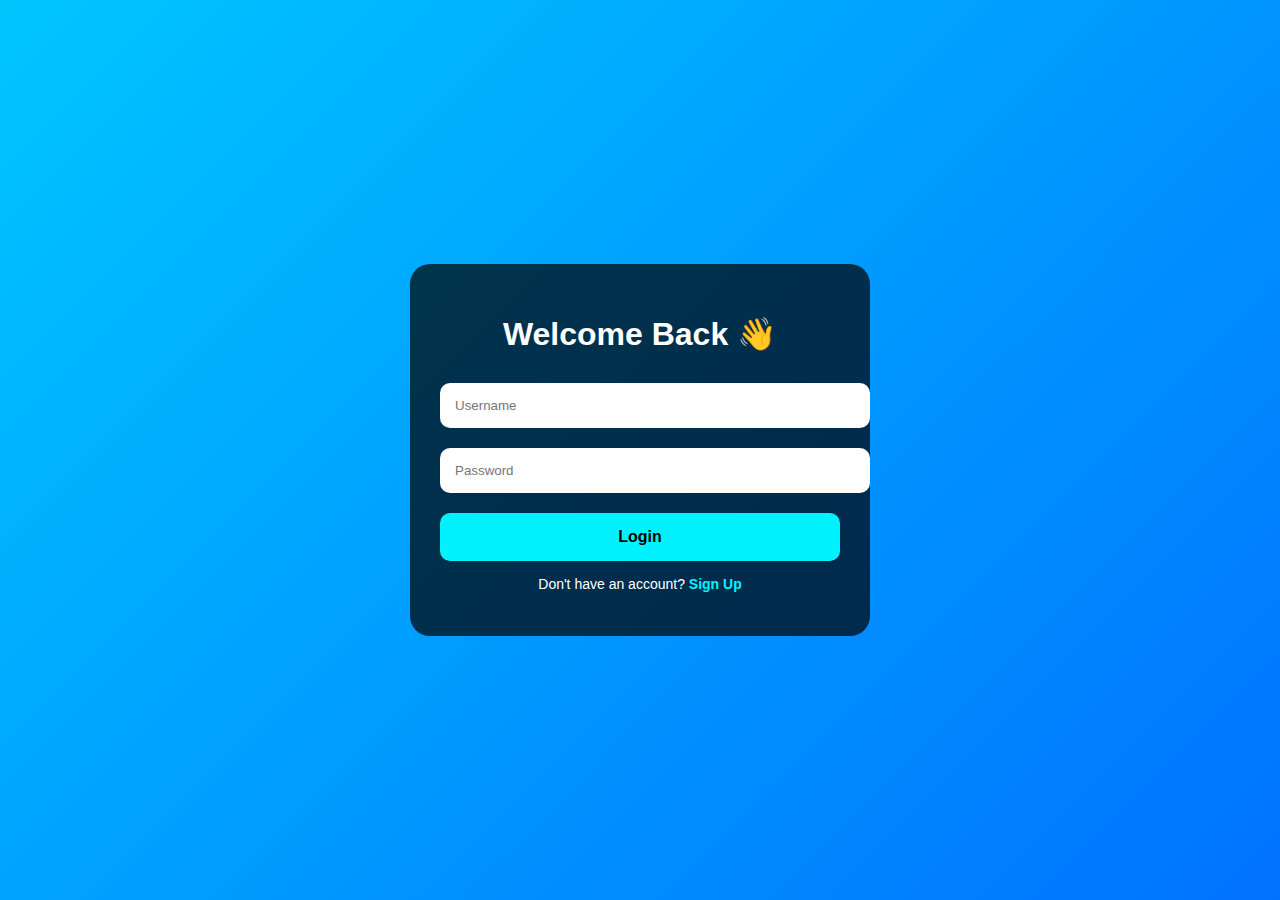
<file: login.html>
<!DOCTYPE html>
<html lang="en">
<head>
  <meta charset="UTF-8">
  <meta name="viewport" content="width=device-width, initial-scale=1">
  <title>Login - FaauzTok</title>
  <link rel="stylesheet" href="css/auth.css">
</head>
<body>

<div class="auth-container">
  <h1>Welcome Back 👋</h1>
  <form id="loginForm">
    <input type="text" id="loginUsername" placeholder="Username" required>
    <input type="password" id="loginPassword" placeholder="Password" required>
    <button type="submit">Login</button>
    <p>Don't have an account? <a href="signup.html">Sign Up</a></p>
  </form>
</div>


<script src="js/auth.js"></script>
</body>
</html>
</file>
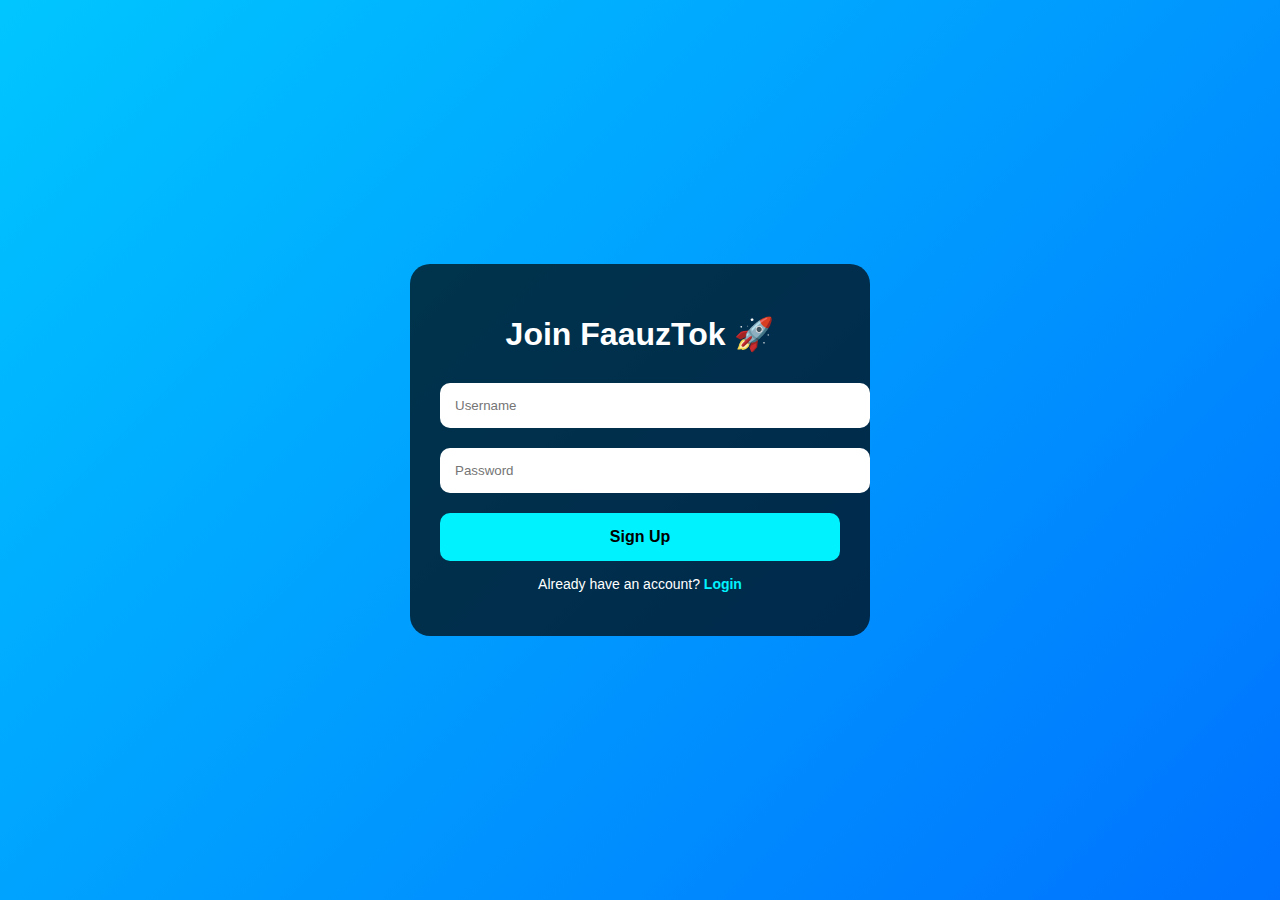
<file: signup.html>
<!DOCTYPE html>
<html lang="en">
<head>
  <meta charset="UTF-8">
  <meta name="viewport" content="width=device-width, initial-scale=1">
  <title>Sign Up - FaauzTok</title>
  <link rel="stylesheet" href="css/auth.css">
</head>
<body>

<div class="auth-container">
  <h1>Join FaauzTok 🚀</h1>
  <form id="signupForm">
    <input type="text" id="signupUsername" placeholder="Username" required>
    <input type="password" id="signupPassword" placeholder="Password" required>
    <button type="submit">Sign Up</button>
    <p>Already have an account? <a href="login.html">Login</a></p>
  </form>
</div>


<script src="js/auth.js"></script>
</body>
</html>
</file>
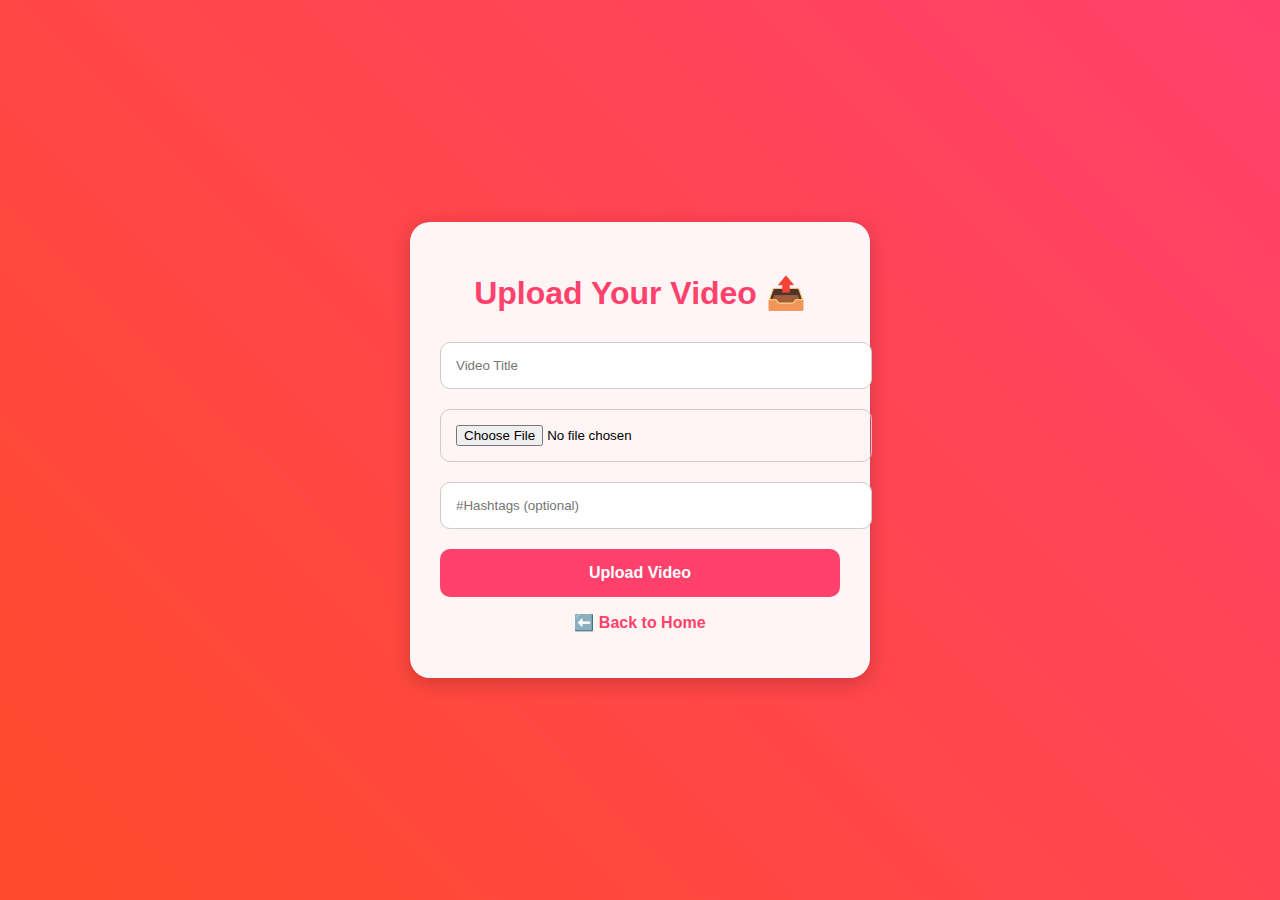
<file: upload.html>
<!DOCTYPE html>
<html lang="en">
<head>
  <meta charset="UTF-8">
  <meta name="viewport" content="width=device-width, initial-scale=1">
  <title>Upload Video - FaauzTok</title>
  <link rel="stylesheet" href="css/upload.css">
</head>
<body>

<div class="upload-container">
  <h1>Upload Your Video 📤</h1>
  <form id="uploadForm">
    <input type="text" id="videoTitle" placeholder="Video Title" required>
    <input type="file" id="videoFile" accept="video/*" required>
    <input type="text" id="hashtags" placeholder="#Hashtags (optional)">
    <button type="submit">Upload Video</button>
    <p><a href="index.html">⬅️ Back to Home</a></p>
  </form>
</div>


<script src="js/upload.js"></script>
</body>
</html>
</file>
<file: css/auth.css>
body {
    margin: 0;
    padding: 0;
    background: linear-gradient(135deg, #00c6ff, #0072ff);
    font-family: 'Poppins', sans-serif;
    color: #fff;
    display: flex;
    justify-content: center;
    align-items: center;
    height: 100vh;
  }
  
  .auth-container {
    background: rgba(0, 0, 0, 0.7);
    padding: 30px;
    border-radius: 20px;
    text-align: center;
    width: 90%;
    max-width: 400px;
  }
  
  .auth-container h1 {
    margin-bottom: 20px;
  }
  
  form input {
    width: 100%;
    padding: 15px;
    margin: 10px 0;
    border: none;
    border-radius: 10px;
  }
  
  form button {
    width: 100%;
    padding: 15px;
    background: #00f2fe;
    border: none;
    border-radius: 10px;
    font-size: 16px;
    color: #000;
    font-weight: bold;
    cursor: pointer;
    margin-top: 10px;
  }
  
  form button:hover {
    background: #4facfe;
  }
  
  p {
    margin-top: 15px;
    font-size: 14px;
  }
  
  p a {
    color: #00f2fe;
    text-decoration: none;
    font-weight: bold;
  }
  footer {
    text-align: center;
    padding: 20px;
    font-size: 14px;
    color: #888;
    background: #000; /* or neon gradient */
    margin-top: 30px;
  }
</file>
<file: css/upload.css>
body {
    margin: 0;
    padding: 0;
    background: linear-gradient(45deg, #ff4b2b, #ff416c);
    font-family: 'Poppins', sans-serif;
    display: flex;
    justify-content: center;
    align-items: center;
    height: 100vh;
  }
  
  .upload-container {
    background: rgba(255, 255, 255, 0.95);
    padding: 30px;
    border-radius: 20px;
    text-align: center;
    width: 90%;
    max-width: 400px;
    box-shadow: 0px 5px 20px rgba(0,0,0,0.2);
  }
  
  .upload-container h1 {
    color: #ff416c;
    margin-bottom: 20px;
  }
  
  form input[type="text"],
  form input[type="file"] {
    width: 100%;
    padding: 15px;
    margin: 10px 0;
    border: 1px solid #ccc;
    border-radius: 10px;
  }
  
  form button {
    width: 100%;
    padding: 15px;
    background: #ff416c;
    border: none;
    border-radius: 10px;
    font-size: 16px;
    color: white;
    font-weight: bold;
    cursor: pointer;
    margin-top: 10px;
  }
  
  form button:hover {
    background: #ff4b2b;
  }
  
  p a {
    color: #ff416c;
    text-decoration: none;
    font-weight: bold;
  }
  footer {
    text-align: center;
    padding: 20px;
    font-size: 14px;
    color: #888;
    background: #000; /* or neon gradient */
    margin-top: 30px;
  }
</file>
